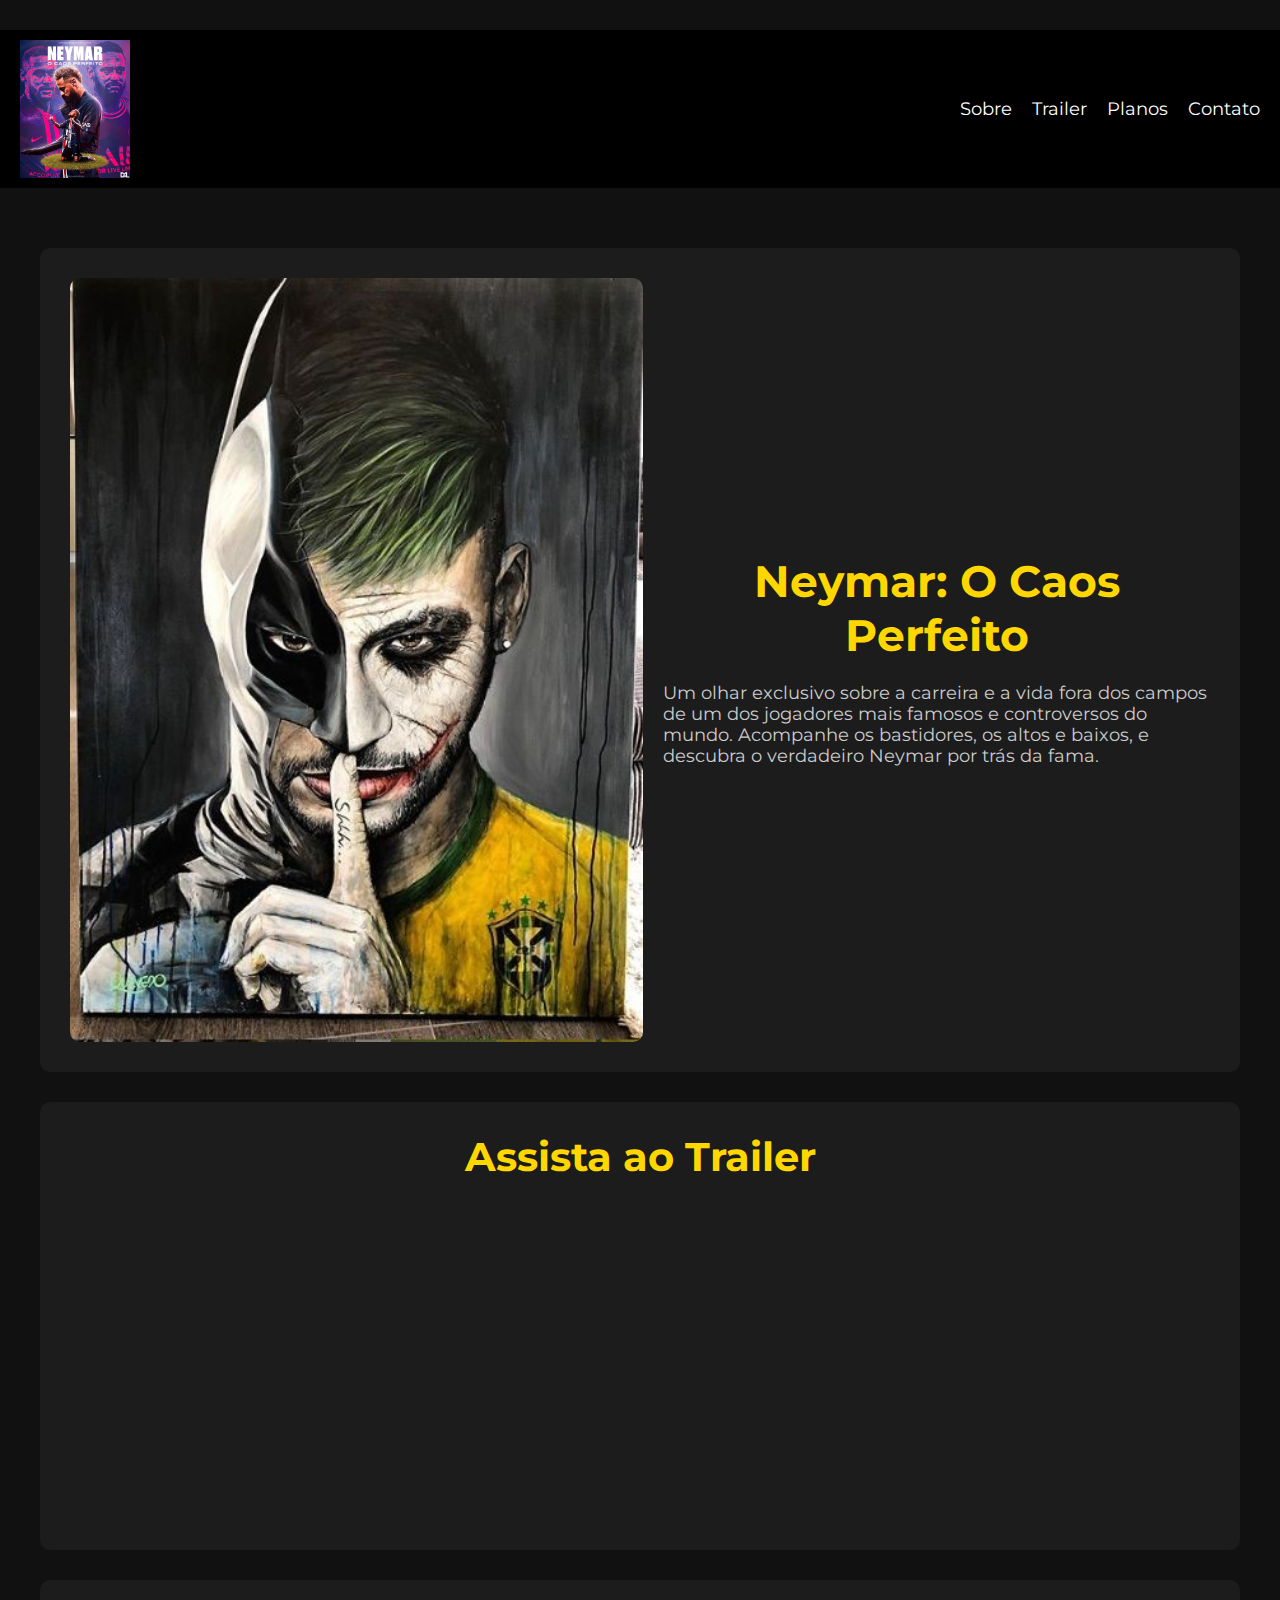
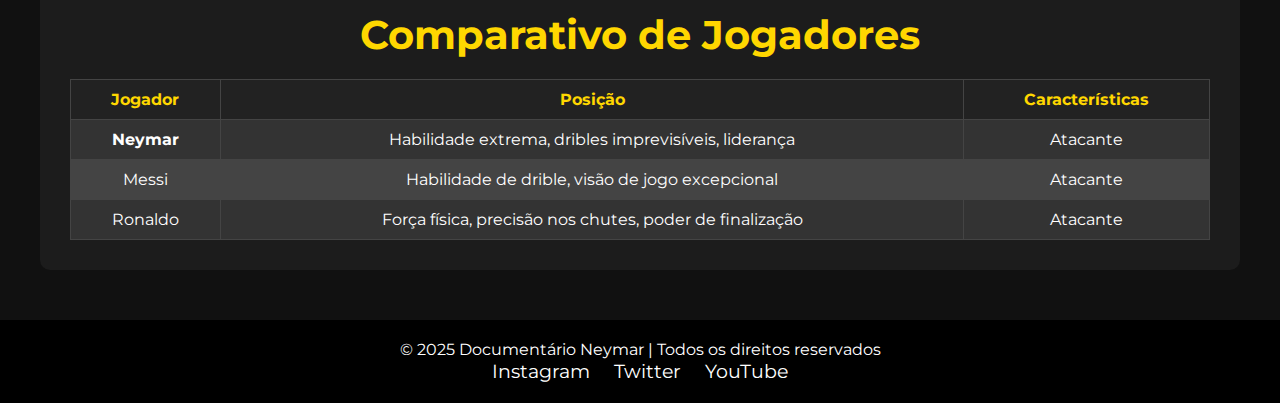
<file: index.html>
<!DOCTYPE html>
<html lang="pt-br">
<head>
  <meta charset="UTF-8" />
  <meta name="viewport" content="width=device-width, initial-scale=1.0" />
  <title>Neymar: O Caos Perfeito</title>
  <link href="https://fonts.googleapis.com/css2?family=Montserrat:wght@400;700&display=swap" rel="stylesheet">
  <link rel="stylesheet" href="style.css" />
</head>
<body>

  <header>
  <div class="header-container">
    <img src="0b53f2136325629.61f7e686e1236.png" alt="Logo Neymar" class="logo" />
    <button id="menu-btn">&#9776;</button>
    <nav id="nav-menu">
      <ul>
        <li><a href="#descricao">Sobre</a></li>
        <li><a href="#video">Trailer</a></li>
        <li><a href="#planos">Planos</a></li>
        <li><a href="contato.html">Contato</a></li> <!-- Redirecionamento para a página de contato -->
      </ul>
    </nav>
  </div>
</header>

  <main>
    <section class="container card" id="descricao">
      <div class="descricao">
        <img src="1674125087520.jfif" alt="Neymar Caos Perfeito" class="produto-img" />
        <div class="texto-descricao">
          <h1>Neymar: O Caos Perfeito</h1>
          <p>Um olhar exclusivo sobre a carreira e a vida fora dos campos de um dos jogadores mais famosos e controversos do mundo. Acompanhe os bastidores, os altos e baixos, e descubra o verdadeiro Neymar por trás da fama.</p>
        </div>
      </div>
    </section>

    <section class="container card" id="video">
  <h2>Assista ao Trailer</h2>
  <div class="video-container">
    <iframe width="560" height="315" src="https://www.youtube.com/embed/HSC6htNW9co?si=1ER8RjnQzDHj_RRi" title="YouTube video player" frameborder="0" allow="accelerometer; autoplay; clipboard-write; encrypted-media; gyroscope; picture-in-picture; web-share" referrerpolicy="strict-origin-when-cross-origin" allowfullscreen></iframe>
  </div>
</section>

    <section class="container card" id="planos">
      <h2>Comparativo de Jogadores</h2>
      <table>
        <tr>
          <th>Jogador</th>
          <th>Posição</th>
          <th>Características</th>
        </tr>
        <tr>
          <td><strong>Neymar</strong></td>
          <td>Habilidade extrema, dribles imprevisíveis, liderança</td>
          <td>Atacante</td>
        </tr>
        <tr>
          <td>Messi</td>
          <td>Habilidade de drible, visão de jogo excepcional</td>
          <td>Atacante</td>
        </tr>
        <tr>
          <td>Ronaldo</td>
          <td>Força física, precisão nos chutes, poder de finalização</td>
          <td>Atacante</td>
        </tr>
      </table>
    </section>
  </main>

  <footer>
    <p>© 2025 Documentário Neymar | Todos os direitos reservados</p>
    <div class="social">
      <a href="#">Instagram</a>
      <a href="#">Twitter</a>
      <a href="#">YouTube</a>
    </div>
  </footer>

  <script>
  const menuBtn = document.getElementById('menu-btn');
  const navMenu = document.getElementById('nav-menu');
  const navLinks = document.querySelectorAll('#nav-menu a');

  // Toggle do menu
  menuBtn.addEventListener('click', () => {
    navMenu.classList.toggle('active');
    document.body.classList.toggle('menu-open');
  });

  // Fechar o menu ao clicar em qualquer link
  navLinks.forEach(link => {
    link.addEventListener('click', () => {
      navMenu.classList.remove('active');
      document.body.classList.remove('menu-open');
    });
  });
</script>
  
</body>
</html>
</file>
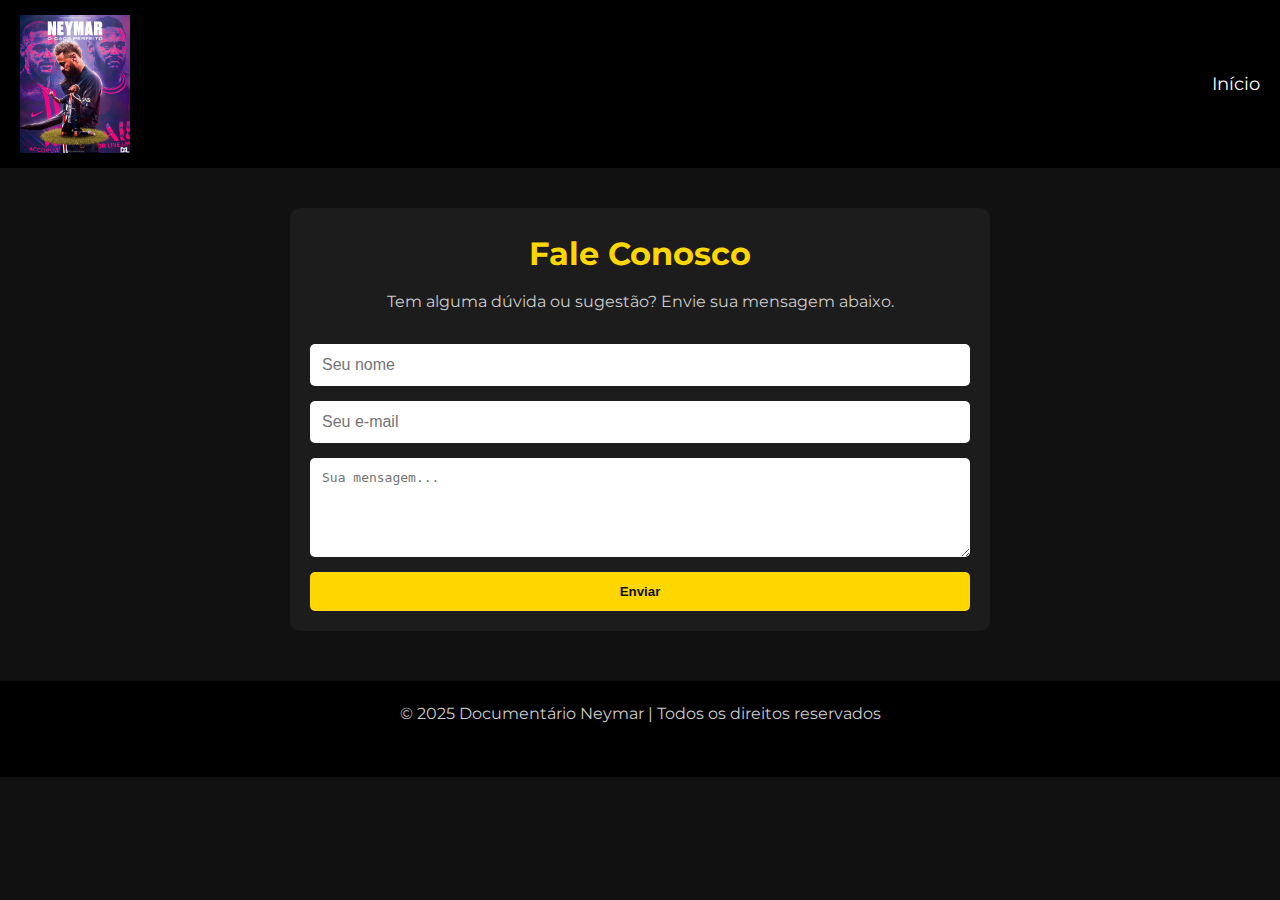
<file: contato.html>
<!DOCTYPE html>
<html lang="pt-br">
<head>
  <meta charset="UTF-8" />
  <meta name="viewport" content="width=device-width, initial-scale=1.0" />
  <title>Contato - Neymar: O Caos Perfeito</title>
  <link rel="stylesheet" href="contato.css" />
  <link href="https://fonts.googleapis.com/css2?family=Montserrat:wght@400;700&display=swap" rel="stylesheet">
</head>
<body>

  <header>
    <div class="header-container">
      <img src="0b53f2136325629.61f7e686e1236.png" alt="Logo Neymar" class="logo" />
      <nav id="nav-menu">
        <ul>
          <li><a href="index.html">Início</a></li>
        </ul>
      </nav>
    </div>
  </header>

  <main>
    <section class="container">
      <h1>Fale Conosco</h1>
      <p>Tem alguma dúvida ou sugestão? Envie sua mensagem abaixo.</p>

      <form class="form-contato" action="#" method="POST">
        <input type="text" name="nome" placeholder="Seu nome" required />
        <input type="email" name="email" placeholder="Seu e-mail" required />
        <textarea name="mensagem" rows="5" placeholder="Sua mensagem..." required></textarea>
        <button type="submit">Enviar</button>
      </form>
    </section>
  </main>

  <footer>
    <p>© 2025 Documentário Neymar | Todos os direitos reservados</p>
  </footer>

</body>
</html>
</file>
<file: style.css>
* {
  margin: 0;
  padding: 0;
  box-sizing: border-box;
}


body {
  font-family: 'Montserrat', sans-serif;
  background-color: #111;
  color: #fff;
  padding-top: 30px; 
}

/* Cabeçalho */
header {
  width: 100%;
  background-color: #000;
  padding: 10px 20px;
}

.header-container {
  display: flex;
  justify-content: space-between;
  align-items: center;
}

.logo {
  width: 110px;
}

#menu-btn {
  font-size: 30px;
  color: #fff;
  background: none;
  border: none;
  display: none;
  cursor: pointer;
}

#nav-menu ul {
  display: flex;
  list-style-type: none;
}

#nav-menu ul li {
  margin-left: 20px;
}

#nav-menu ul li a {
  color: #fff;
  text-decoration: none;
  font-size: 1.1em;
  transition: color 0.3s ease;
}

#nav-menu ul li a:hover {
  color: gold;
}

/* MENU HAMBÚRGUER (parcial da tela) */
@media (max-width: 768px) {
  #menu-btn {
    display: block;
    z-index: 21;
  }

  #nav-menu {
    position: fixed;
    top: 0;
    left: 0;
    background-color: #000;
    width: 60vw;
    height: 100vh;
    display: none;
    flex-direction: column;
    padding-top: 80px;
    padding-left: 20px;
    z-index: 20;
    box-shadow: 2px 0 8px rgba(0, 0, 0, 0.5);
    transition: transform 0.3s ease;
  }

  #nav-menu.active {
    display: flex;
  }

  #nav-menu ul {
    flex-direction: column;
    gap: 25px;
  }

  #nav-menu ul li {
    margin-left: 0;
  }

  #nav-menu ul li a {
    font-size: 1.3em;
  }

  body.menu-open {
    overflow: hidden;
  }
}

/* Conteúdo Principal */
main {
  padding-top: 60px;
  margin-bottom: 50px;
}

/* Seções */
.container {
  max-width: 1200px;
  margin: 0 auto;
  padding: 40px 20px;
}

.card {
  background-color: #1c1c1c;
  padding: 30px;
  margin-bottom: 30px;
  border-radius: 10px;
}

h1, h2 {
  color: gold;
  font-size: 2.5em;
  text-align: center;
  margin-bottom: 20px;
}

.produto-img {
  max-width: 100%;
  height: auto;
  border-radius: 10px;
}

/* Sobre */
.descricao {
  display: flex;
  flex-wrap: wrap;
  align-items: center;
  gap: 20px;
}

.descricao .produto-img {
  flex: 1 1 300px;
}

.texto-descricao {
  flex: 2;
  font-size: 1.1em;
  color: #ccc;
}

@media (max-width: 768px) {
  .descricao {
    flex-direction: column;
    text-align: center;
  }

  .texto-descricao {
    padding: 0 10px;
  }

  iframe {
    width: 100%;
  }
}

/* Trailer */
.video-wrapper {
  display: flex;
  justify-content: center;
  align-items: center;
  margin-top: 30px;
  position: relative;
  padding-bottom: 56.25%;
  height: 0;
}

.video-wrapper iframe {
  position: absolute;
  width: 50%;
  height: 50%;
  border: none;
}

/* Tabela */
table {
  width: 100%;
  border-collapse: collapse;
  margin-top: 20px;
}

table, th, td {
  border: 1px solid #444;
  padding: 10px;
  text-align: center;
}

th {
  background-color: #222;
  color: gold;
}

tr:nth-child(even) {
  background-color: #333;
}

tr:nth-child(odd) {
  background-color: #444;
}

td {
  color: #fff;
}

/* Rodapé */
footer {
  background-color: #000;
  color: #fff;
  text-align: center;
  padding: 20px;
}

footer .social a {
  color: #fff;
  margin: 0 10px;
  text-decoration: none;
  font-size: 1.2em;
}

footer .social a:hover {
  color: gold;
}
</file>
<file: contato.css>
* {
  margin: 0;
  padding: 0;
  box-sizing: border-box;
}

body {
  font-family: 'Montserrat', sans-serif;
  background-color: #111;
  color: #fff;
  line-height: 1.6;
}

/* Cabeçalho */
header {
  background-color: #000;
  padding: 15px 20px;
}

.header-container {
  display: flex;
  justify-content: space-between;
  align-items: center;
}

.logo {
  width: 110px;
}

#nav-menu ul {
  list-style-type: none;
  display: flex;
}

#nav-menu ul li {
  margin-left: 20px;
}

#nav-menu ul li a {
  text-decoration: none;
  color: #fff;
  font-size: 1.1em;
}

#nav-menu ul li a:hover {
  color: gold;
}

/* Conteúdo */
.container {
  max-width: 700px;
  margin: 40px auto;
  padding: 20px;
  background-color: #1c1c1c;
  border-radius: 10px;
}

h1 {
  text-align: center;
  color: gold;
  margin-bottom: 10px;
}

p {
  text-align: center;
  margin-bottom: 30px;
  color: #ccc;
}

.form-contato {
  display: flex;
  flex-direction: column;
  gap: 15px;
}

input, textarea {
  padding: 12px;
  border: none;
  border-radius: 5px;
  font-size: 1em;
}

textarea {
  resize: vertical;
}

button {
  background-color: gold;
  color: #111;
  padding: 12px;
  border: none;
  border-radius: 5px;
  font-weight: bold;
  cursor: pointer;
  transition: background 0.3s ease;
}

button:hover {
  background-color: #e5c100;
}

/* Rodapé */
footer {
  background-color: #000;
  color: #fff;
  text-align: center;
  padding: 20px;
  margin-top: 50px;
}

/* Responsivo */
@media (max-width: 768px) {
  .container {
    margin: 20px 10px;
    padding: 15px;
  }

  .logo {
    width: 90px;
  }

  #nav-menu ul {
    flex-direction: column;
    align-items: flex-end;
  }

  #nav-menu ul li {
    margin: 10px 0;
  }
}
</file>
